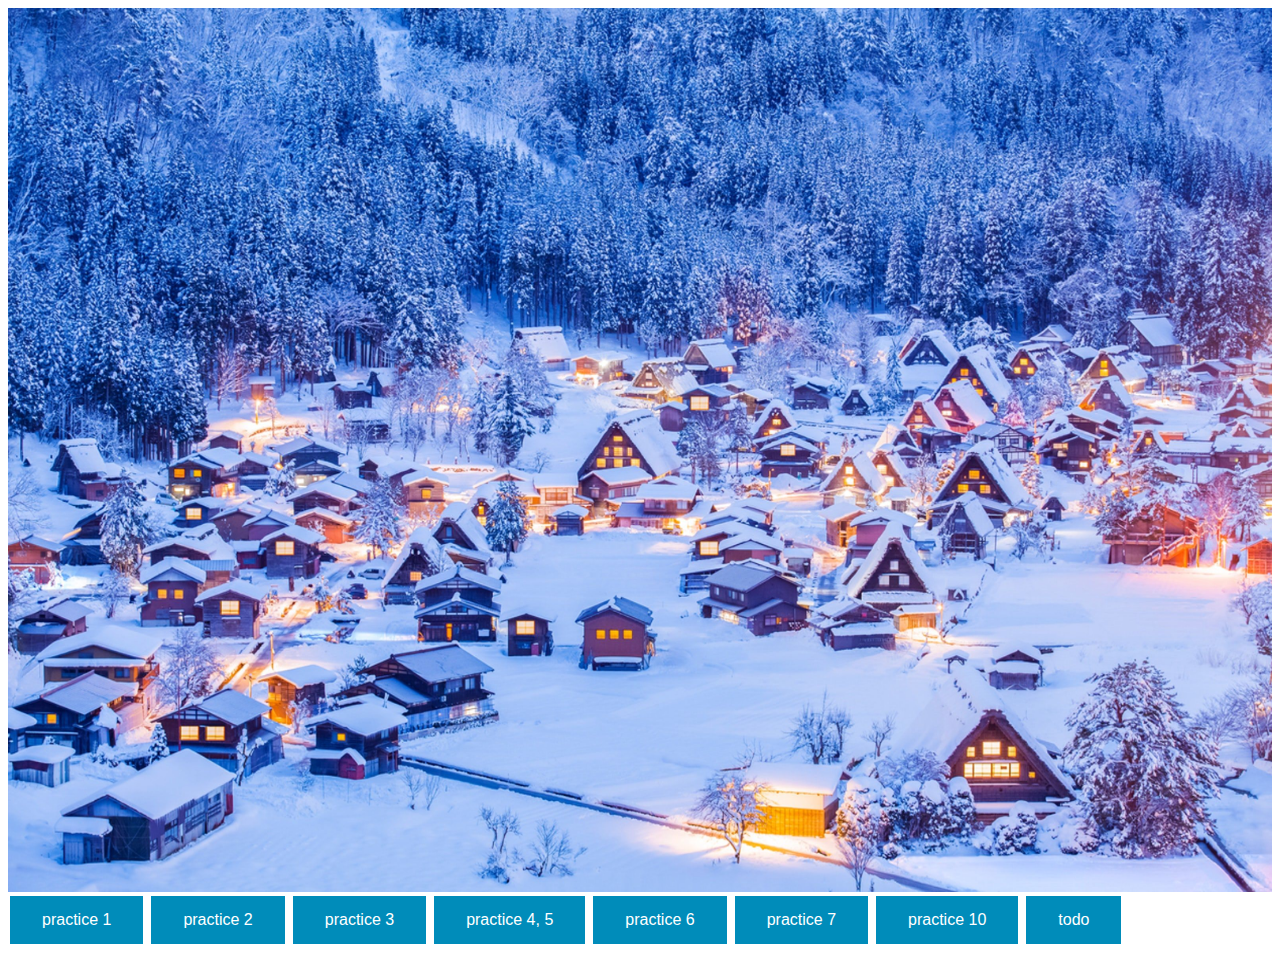
<file: index.html>
<html>
  <head>
     <img src="shirakawa.jpg" width="100%" height="100%">
    <style>
      .button {
        background-color: #008CBA; 
        border: none;
        color: white;
        padding: 15px 32px;
        text-align: center;
        text-decoration: none;
        display: inline-block;
        font-size: 16px;
        margin: 4px 2px;
        cursor: pointer;
    }
      .button:hover {background-color: DarkBlue};
    </style>
  </head>
      <body>
        <button class="button" onclick="location.href='practice_1/dogs.htm'">practice 1</button>
        <button class="button" onclick="location.href='practice_2/lists.html'">practice 2</button>
        <button class="button" onclick="location.href='practice_3/anchors.html'">practice 3</button>
        <button class="button" onclick="location.href='practice 4, 5/text.html'">practice 4, 5</button>
        <button class="button" onclick="location.href='practice_6/cats.html'">practice 6</button>
        <button class="button" onclick="location.href='practice_7/img.html'">practice 7</button>
        <button class="button" onclick="location.href='practice_10/baikal.html'">practice 10</button>
        <button class="button" onclick="location.href='todo/index.html'">todo</button>
      </body>
</html>
</file>
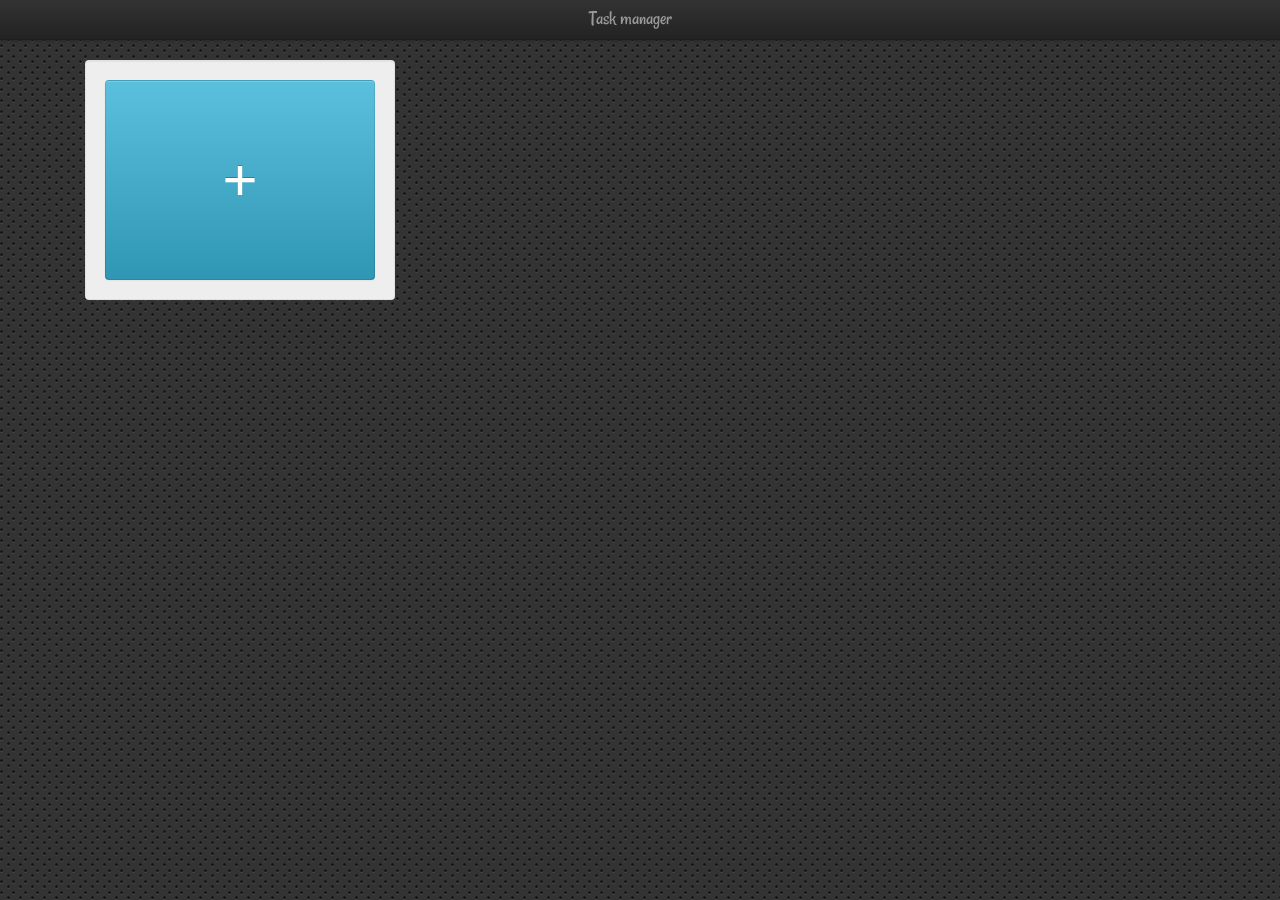
<file: todo/index.html>
<!DOCTYPE html>
<html lang="en">
	<head>
	<meta charset="utf-8">
	<title>Task manager</title>
	<meta name="viewport" content="width=device-width, initial-scale=1.0">
	<meta name="description" content="Task Manager">
	<meta name="author" content="Shibu Lijack">

	<link href="css/bootstrap.min.css" rel="stylesheet">
	<link href="css/bootstrap-responsive.min.css" rel="stylesheet">
	<link href="css/custom.css" rel="stylesheet">
	<link href='http://fonts.googleapis.com/css?family=Rancho' rel='stylesheet' type='text/css'>
	<!-- 
		Author : Shibu Lijack.A
		E-Mail : shibulijack@gmail.com
	-->
	
	</head>

	<body>

	<div class="navbar navbar-fixed-top">
		<div class="navbar-inner">
		<div class="container">
			<a class="btn btn-navbar" data-toggle="collapse" data-target=".nav-collapse">
			<span class="icon-bar"></span>
			<span class="icon-bar"></span>
			<span class="icon-bar"></span>
			</a>
			<a class="brand" href="index.html">Task manager</a>
			<div class="nav-collapse">
			
			</div><!--/.nav-collapse -->
		</div>
		</div>
	</div>

	<div class="container">
		
		<div class="row">
		<div class="span12">
		
		 <div id="listContainer" >
			 
		</div>
		<div class="span3 well">
		<button id="new_list_button" style="display:block;width: 100%; height: 200px; font-size: 60px;margin-left: auto; margin-right: auto;" type="button" class="btn btn-info" onclick="toggleDivs('new_list','new_list_button')">+</button>
		
		<form style="display:none" onsubmit="return addList()" id="new_list">
				<a class="close" style="line-height:40px" href="#" onclick="toggleDivs('new_list_button','new_list')">x</a>
				<h2 class="list_head">Create New List</h2>
				<input type="text" name="title" id="title" placeholder="List name"/>
				<br />
			 	<button type="submit" class="btn btn-info">Add List</button>
		</form>
		
		</div>
		</div>
		
		
	
	</div> <!-- /container -->


	<script src="js/task.js"></script>
	</body>
</html>
</file>
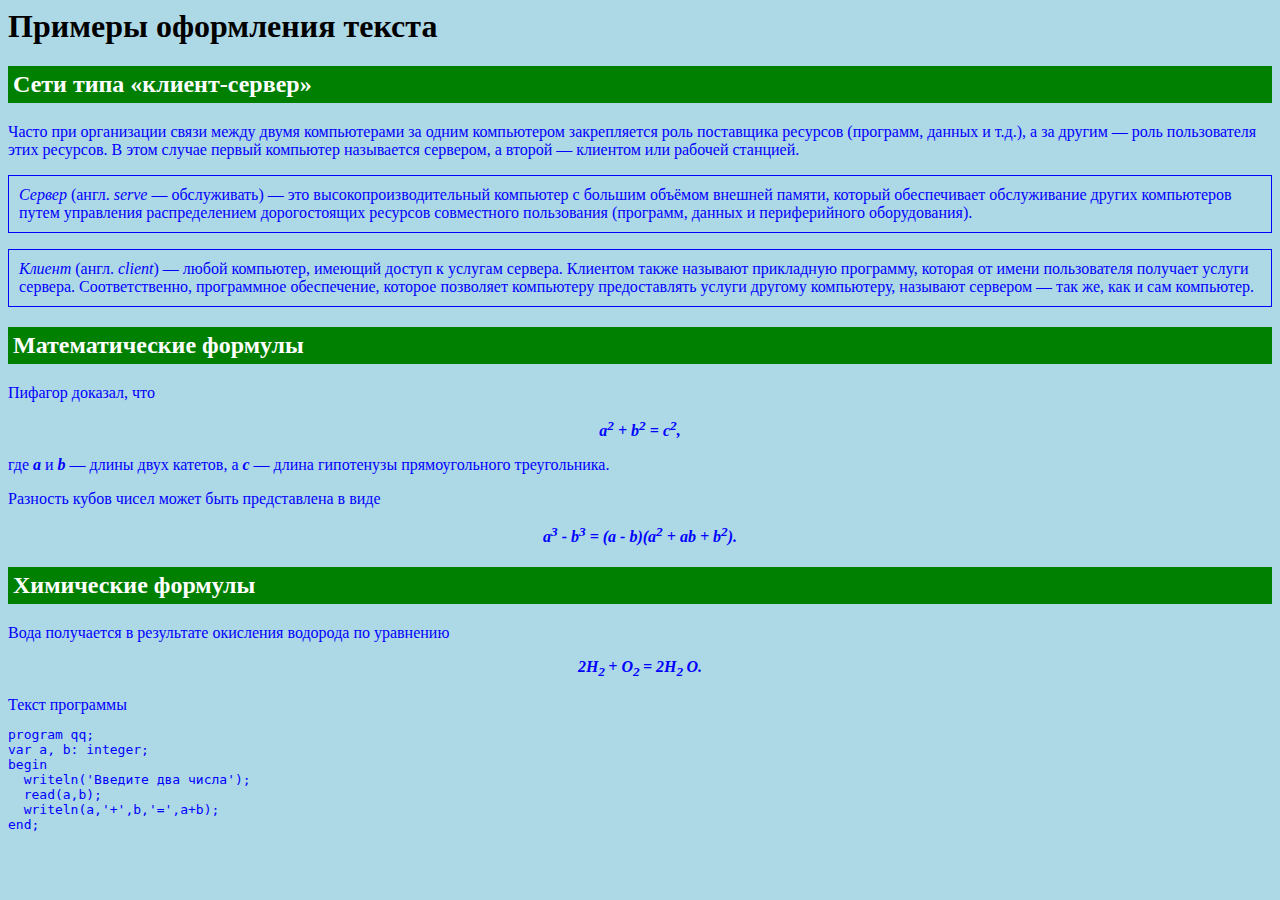
<file: practice 4, 5/text.html>
<HTML>
<head>
<link rel='stylesheet' href='text.css'>
<title>Примеры оформления текста: работа Бегишева Александра</title>
</head>
<BODY>

<h1>Примеры оформления текста</h1>

<h2>Сети типа &laquo;клиент-сервер&raquo;</h2>

<p>Часто при организации связи между двумя компьютерами за одним компьютером
закрепляется роль поставщика ресурсов (программ, данных и т.д.), а за другим&nbsp;&mdash; роль пользователя этих ресурсов. В этом случае первый компьютер называется
сервером, а второй&nbsp;&mdash; клиентом или рабочей станцией.</p>

<p class="definition"><dfn>Сервер</dfn> (англ. <em>serve</em>&nbsp;&mdash; обслуживать)&nbsp;&mdash; это высокопроизводительный компьютер с большим
объёмом внешней памяти, который обеспечивает обслуживание других компьютеров
путем управления распределением дорогостоящих ресурсов совместного
пользования (программ, данных и периферийного оборудования).</p>

<p class="definition"><dfn>Клиент</dfn> (англ. <em>client</em>)&nbsp;&mdash; любой компьютер, имеющий доступ к услугам сервера.
Клиентом также называют прикладную программу, которая от имени пользователя получает
услуги сервера. Соответственно, программное обеспечение, которое позволяет
компьютеру предоставлять услуги другому компьютеру, называют сервером&nbsp;&mdash; так же,
как и сам компьютер.</p>

<h2>Математические формулы</h2>

Пифагор доказал, что<p class="formula" align="center"> a<sup>2</sup> + b<sup>2</sup> = c<sup>2</sup>,</p> где <em class="formula">a</em> и <em class="formula">b</em>&nbsp;&mdash; длины двух катетов,
а <em class="formula">c</em>&nbsp;&mdash; длина гипотенузы прямоугольного треугольника.

<p>Разность кубов чисел может быть представлена в виде</p><p class="formula" align="center"> a<sup>3</sup> - b<sup>3</sup> = (a - b)(a<sup>2</sup> + ab + b<sup>2</sup>).</p>

<h2>Химические формулы</h2>

<p>Вода получается в результате окисления водорода по
уравнению</p>
<p class="formula" align ="center">2H<sub>2 </sub>+ O<sub>2 </sub> = 2H<sub>2 </sub>O.</p>

Текст программы

<code><pre>program qq;
var a, b: integer;
begin
  writeln('Введите два числа');
  read(a,b);
  writeln(a,'+',b,'=',a+b);
end;</pre></code>

</BODY>
</HTML>
</file>
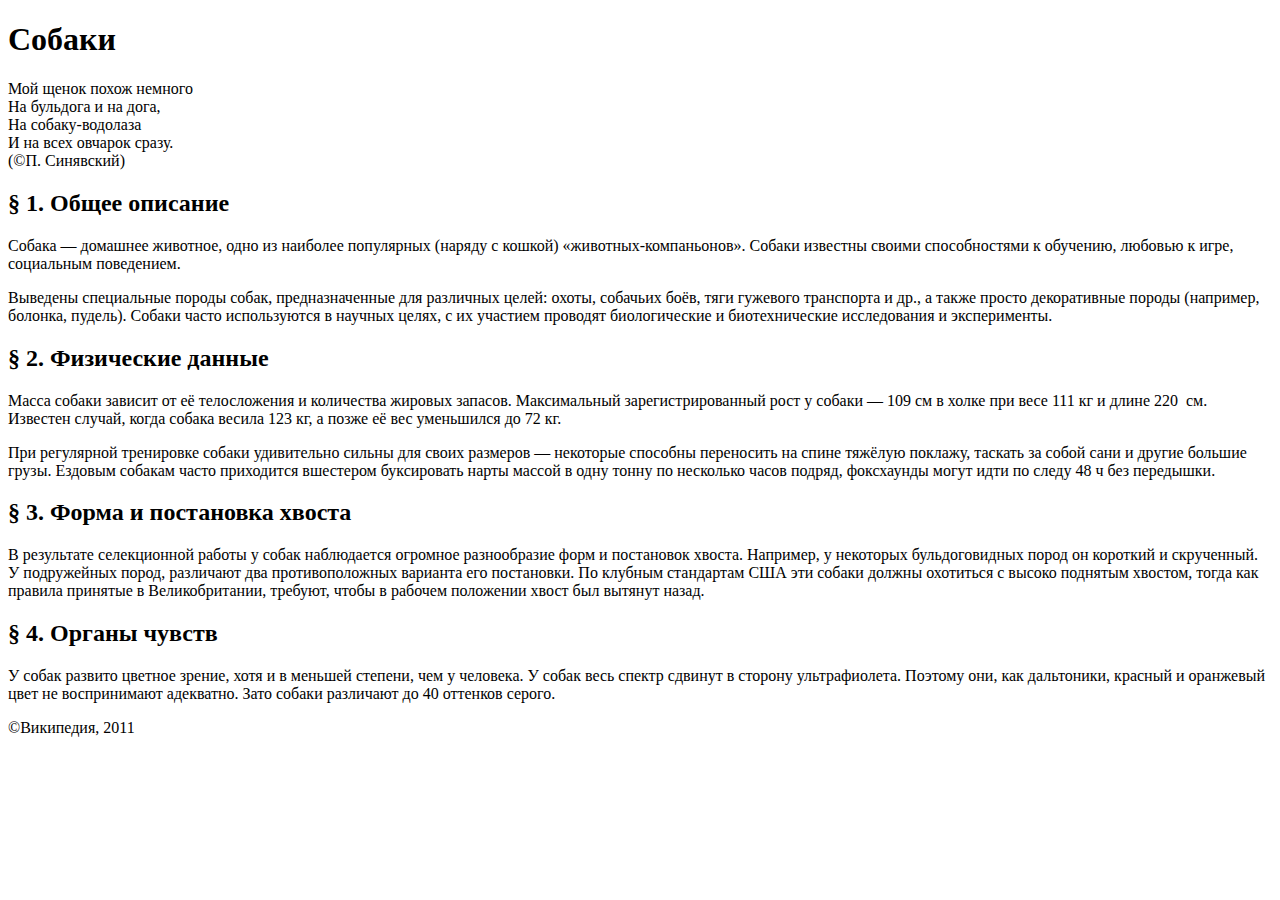
<file: practice_1/dogs.htm>
<!DOCTYPE html>
<html>
<head>
<title>Работа Александра Бегишева</title>
<h1>Собаки</h1>

<p>Мой щенок похож немного<br>
На бульдога и на дога,<br>
На собаку-водолаза<br>
И на всех овчарок сразу.<br>
(&copy;П. Синявский)</p>

<h2>&sect;&nbsp;1. Общее описание</h2>

<p>Собака&nbsp;&mdash; домашнее животное,
одно из наиболее популярных (наряду с кошкой) &laquo;животных-компаньонов&raquo;.
Собаки известны своими способностями к обучению, любовью к игре,
социальным поведением.</p>

<p>Выведены специальные породы собак,
предназначенные для различных целей: охоты, собачьих боёв,
тяги гужевого транспорта и др., а также просто декоративные
породы (например, болонка, пудель). Собаки часто используются
в научных целях, с их участием проводят биологические и
биотехнические исследования и эксперименты.</p>

<h2>&sect;&nbsp;2. Физические данные</h2>

<p>Масса собаки зависит от её телосложения и количества
жировых запасов. Максимальный зарегистрированный рост у
собаки&nbsp;&mdash; 109&nbsp;см в холке при весе 111&nbsp;кг и длине 220&nbsp;
см. Известен случай, когда собака весила 123&nbsp;кг, а
позже её вес уменьшился до 72&nbsp;кг.</p>

<p>При регулярной тренировке собаки удивительно сильны
для своих размеров&nbsp;&mdash; некоторые способны переносить
на спине тяжёлую поклажу, таскать за собой сани и
другие большие грузы. Ездовым собакам часто приходится
вшестером буксировать нарты массой в одну тонну по
несколько часов подряд, фоксхаунды могут идти по
следу 48 ч без передышки.</p>

<h2>&sect;&nbsp;3. Форма и постановка хвоста</h2>

<p>В результате селекционной работы у собак наблюдается
огромное разнообразие форм и постановок хвоста. Например,
у некоторых бульдоговидных пород он короткий и скрученный.
У подружейных пород, различают два противоположных
варианта его постановки. По клубным стандартам США эти собаки должны
охотиться с высоко поднятым хвостом, тогда как правила принятые
в Великобритании, требуют, чтобы в рабочем положении хвост был вытянут назад.</p>

<h2>&sect;&nbsp;4. Органы чувств</h2>

<p>У собак развито цветное зрение, хотя и в меньшей степени, чем у человека.
У собак весь спектр сдвинут в сторону ультрафиолета. Поэтому они, как дальтоники,
красный и оранжевый цвет не воспринимают адекватно.
Зато собаки различают до 40 оттенков серого.</p>

&copy;Википедия, 2011
</html>
</file>
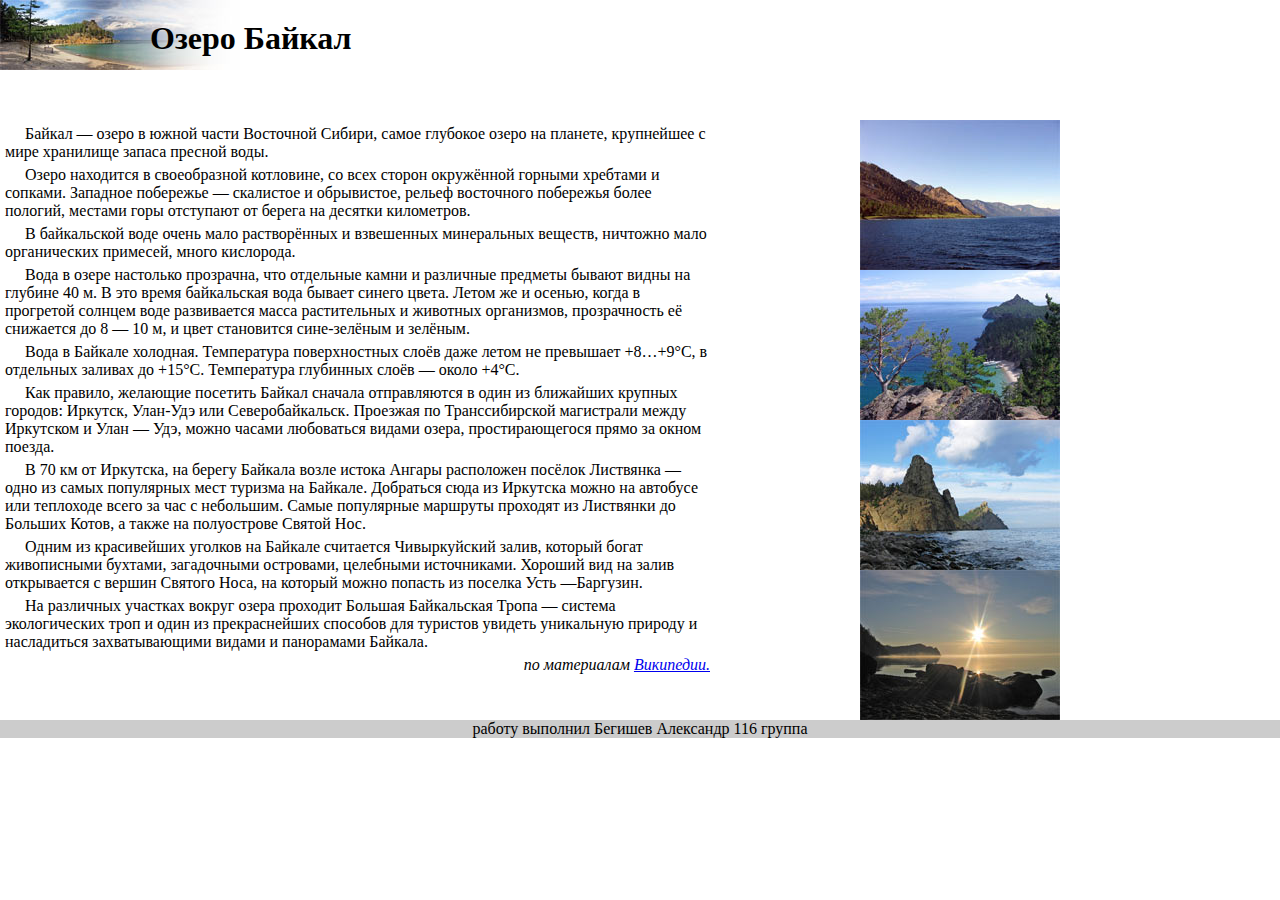
<file: practice_10/baikal.html>
<html>
<head>
<title>работа Бегишева Александра</title>
<link rel='stylesheet' href='baikal.css'
</head>

<div id="header"> <h1>Озеро Байкал</h1></div>

<body>


<!-- Блок с информерами погоды (левая колонка) -->
  <div id="pogoda">
<script type="text/javascript" src="http://pogoda.mail.ru/informer/weather.js?city=625&view=2&encoding=utf-8"></script>
<script type="text/javascript" src="http://pogoda.mail.ru/informer/weather.js?city=6153&view=2&encoding=utf-8"></script>
  </div>

<!-- Блок с фотографиями (правая колонка) -->
  <div id="photo">
	<img src="baikal1.jpg">
	<img src="baikal2.jpg">
	<img src="baikal3.jpg">
	<img src="baikal4.jpg">
  </div>

<!-- Блок с содержанием страницы-->
  <div id="content">

	<p>Байкал&nbsp;&mdash; озеро в южной части Восточной Сибири,
самое глубокое озеро на планете, крупнейшее с мире хранилище запаса пресной воды.</p>

<p>Озеро находится в своеобразной котловине, со всех сторон окружённой горными хребтами и
сопками. Западное побережье&nbsp;&mdash; скалистое и обрывистое, рельеф восточного
побережья более пологий, местами горы отступают от берега на десятки километров.</p>

<p>В байкальской воде очень мало растворённых и взвешенных минеральных веществ,
ничтожно мало органических примесей, много кислорода.</p>

<p>Вода в озере настолько прозрачна, что отдельные камни и различные предметы бывают
видны на глубине 40&nbsp;м. В это время байкальская вода бывает синего цвета.
Летом же и осенью, когда в прогретой солнцем воде развивается масса растительных
и животных организмов, прозрачность её снижается до 8&nbsp;&mdash; 10&nbsp;м, и цвет
становится сине-зелёным и зелёным.</p>

<p>Вода в Байкале холодная. Температура поверхностных слоёв даже летом не
превышает +8…+9°C, в отдельных заливах до  +15°C. Температура
глубинных слоёв&nbsp;&mdash; около +4°C.</p>

<p>Как правило, желающие посетить Байкал сначала отправляются в один из ближайших крупных
городов: Иркутск, Улан-Удэ или Северобайкальск. Проезжая по Транссибирской магистрали между Иркутском и Улан&nbsp;&mdash; Удэ,
можно часами любоваться видами озера, простирающегося прямо за окном поезда.</p>

<p>В 70&nbsp;км от Иркутска, на берегу Байкала возле истока Ангары расположен посёлок
Листвянка&nbsp;&mdash; одно из самых популярных мест туризма на Байкале.
Добраться сюда из Иркутска можно на автобусе или теплоходе всего
за час с небольшим. Самые популярные маршруты проходят из Листвянки
до Больших Котов, а также на полуострове Святой Нос.</p>

<p>Одним из красивейших уголков на Байкале считается Чивыркуйский залив, который богат
живописными бухтами, загадочными островами, целебными источниками. Хороший вид
на залив открывается с вершин Святого Носа, на который можно попасть из
поселка Усть&nbsp;&mdash;Баргузин.</p>

<p>На различных участках вокруг озера проходит Большая Байкальская Тропа&nbsp;&mdash; система
экологических троп и один из прекраснейших способов для туристов увидеть уникальную
природу и насладиться захватывающими видами и панорамами Байкала.</p>
<div id="end"><p><em>по материалам <a href="https://ru.wikipedia.org/wiki/Байкал">Википедии.</a></em></p></div>
  </div>

<!-- Подвал - самый нижний блок  -->
  <div id="footer">
	работу выполнил Бегишев Александр 116 группа		
  </div>

</body>
</html>
</file>
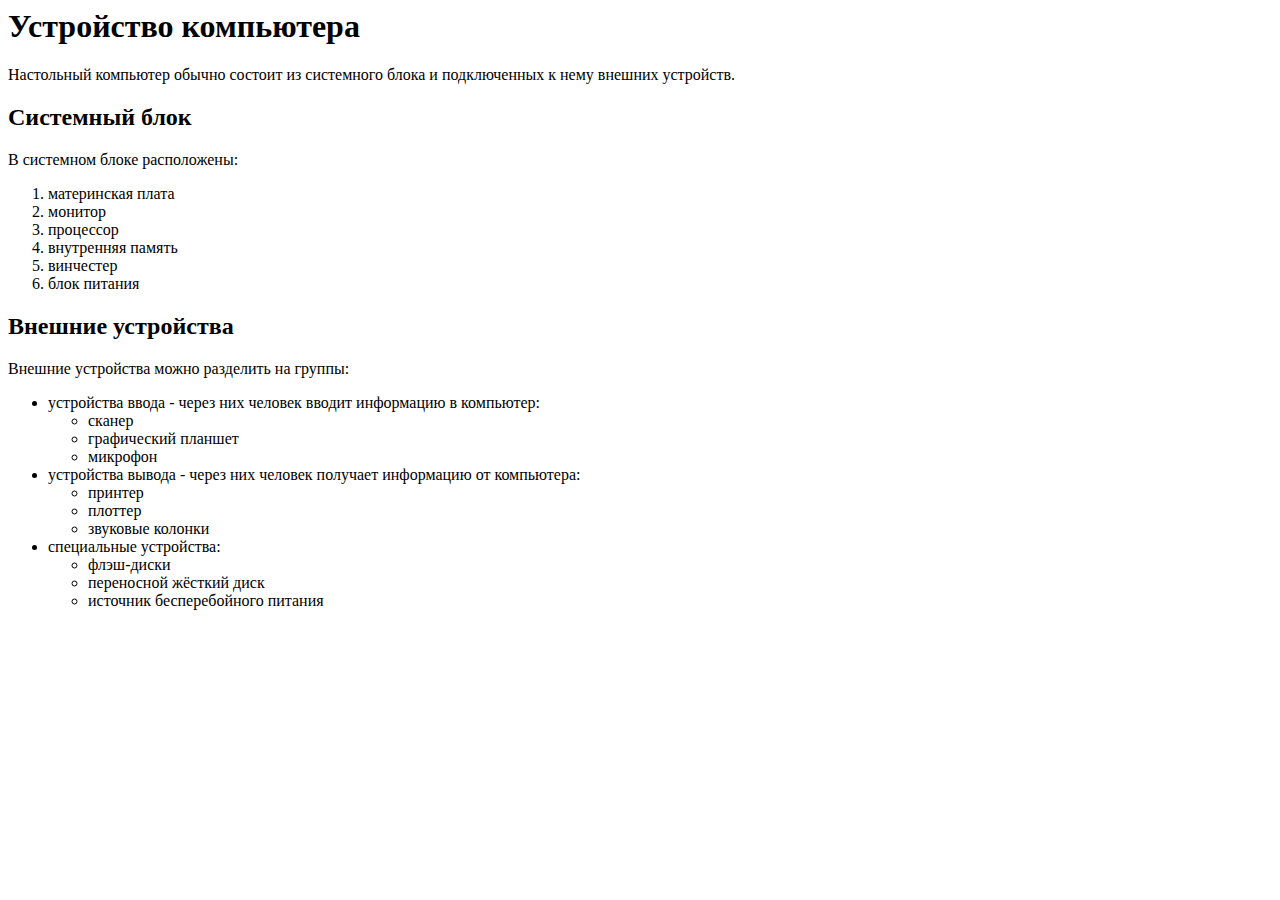
<file: practice_2/lists.html>
<HTML> 
    <BODY>
    <h1>Устройство компьютера</h1>
    Настольный компьютер обычно состоит из системного блока и подключенных
    к нему внешних устройств.
    <h2>Системный блок</h2>
    В системном блоке расположены:
    <ol><li>материнская плата</li>
    <li>монитор</li>
    <li>процессор</li>
    <li>внутренняя память</li>
    <li>винчестер</li>
    <li>блок питания</li></ol>
    <h2>Внешние устройства</h2>
    Внешние устройства можно разделить на группы:
    <ul><li>устройства ввода - через них
    человек вводит информацию в компьютер:
    <ul><li>сканер</li>
    <li>графический планшет</li>
    <li>микрофон</li></ul></li>
    <li>устройства вывода - через них
    человек получает информацию от компьютера:
    <ul><li>принтер</li>
    <li>плоттер</li>
    <li>звуковые колонки</ul></li>
    
    <li>специальные устройства:
    <ul><li>флэш-диски</li>
    <li>переносной жёсткий диск</li>
    <li>источник бесперебойного питания</li></ul></li>
</ul>
    <BODY>
    </HTML>
</file>
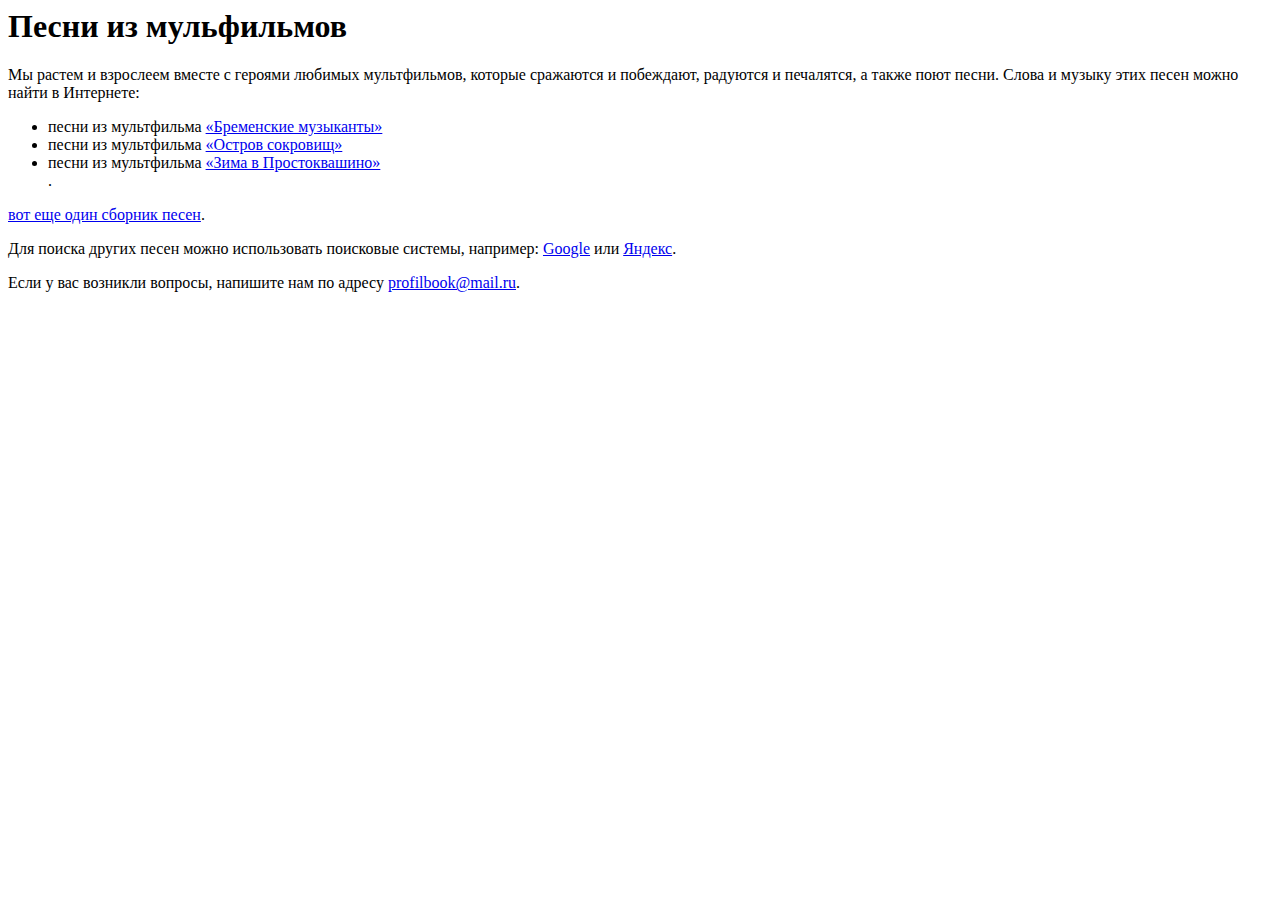
<file: practice_3/anchors.html>
<HTML>
<title>песни из мультифильмов: работа Александра Бегишева</title>
<BODY>
<h1>Песни из мульфильмов</h1>
Мы растем и взрослеем вместе с героями любимых мультфильмов, которые
сражаются и побеждают, радуются и печалятся, а также поют песни.
Слова и музыку этих песен можно найти в Интернете:
<ul>
<li>песни из мультфильма <a href="https://deti-online.com/pesni/iz-multfilmov/bremenskie-muzykanty/">&laquo;Бременские музыканты&raquo;</a></li>
<li>песни из мультфильма <a href="https://deti-online.com/pesni/iz-multfilmov/ostrov-sokrovisch/">&laquo;Остров сокровищ&raquo;</a></li>
<li>песни из мультфильма <a href="https://deti-online.com/pesni/novogodnie/kaby-ne-bylo-zimy/">&laquo;Зима в Простоквашино&raquo;</a></li>.
</ul>
<a href="http://kpolyakov.spb.ru/download/multsong.zip">вот еще один сборник песен</a>.
<p>
Для поиска других песен можно использовать
поисковые системы, например: <a href="https://www.google.ru/search?q=песни+из+мультфильмов&newwindow=1&source=hp&ei=MCKsY_2NNI6ErgSlyo-ADQ&iflsig=AJiK0e8AAAAAY6wwQCy2y4o-qaoxV02bQOzyc7fYzG2v&gs_ssp=eJzj4tVP1zc0TCupyCsrTDI2YPTSuLD_wtaLjRf2XtihcGHHhe0KF_ZcbL6w-2LPxaaLLUABIOvCngv7LmwCADwRIWQ&oq=песни+из&gs_lcp=[base64]&sclient=gws-wiz">Google</a> или <a href="https://yandex.ru/search/?text=песни+из+мультфильмов&clid=2270455&win=508&lr=11150">Яндекс</a>.
</p>
<p>
Если у вас возникли вопросы, напишите нам по адресу
<a href="mailto:profilbook@mail.ru">profilbook@mail.ru</a>.
</p>
</BODY>
</HTML>
</file>
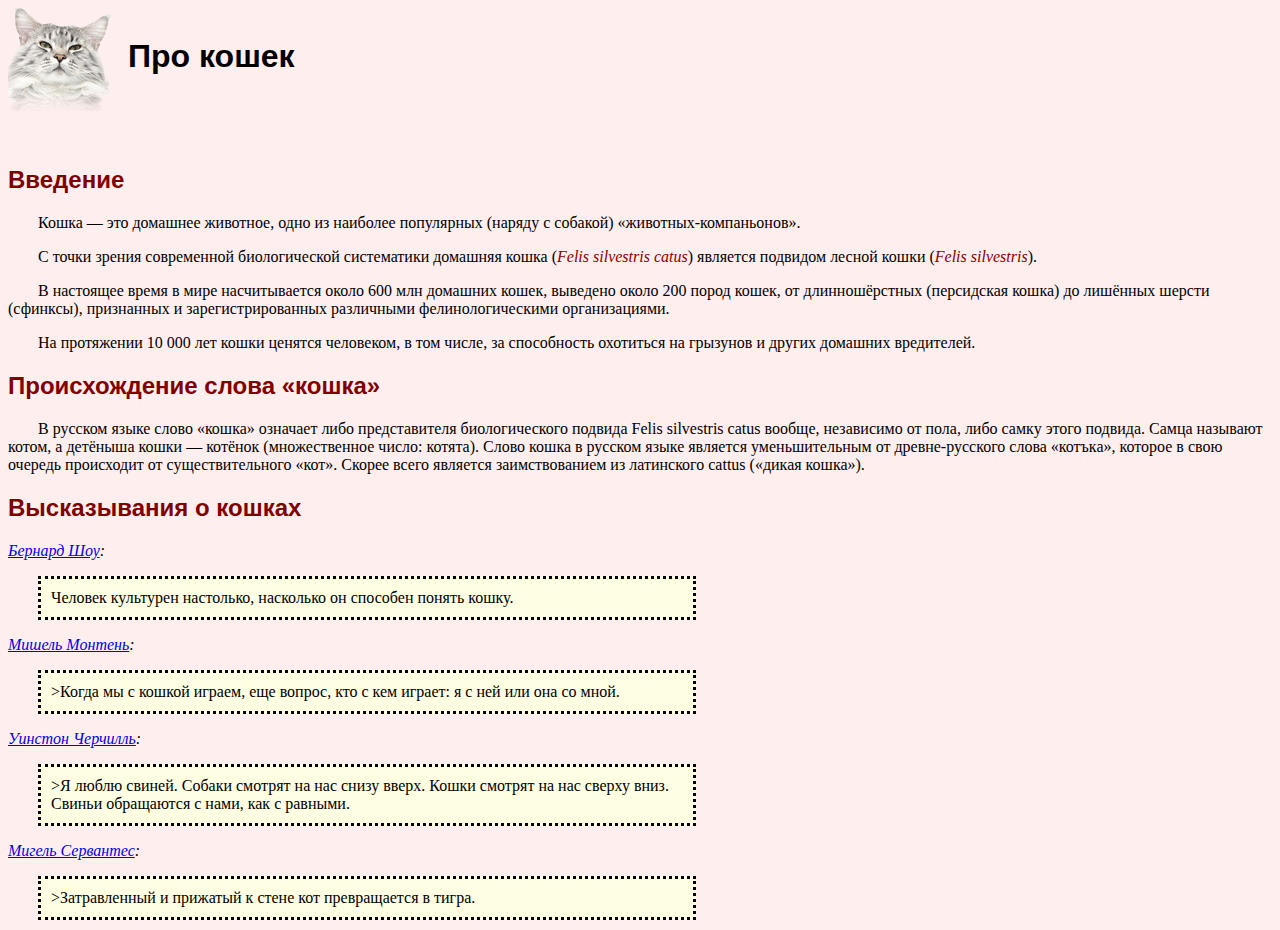
<file: practice_6/cats.html>
<html>
<head>
<link rel='stylesheet' href='cats.css'>
<title>Про кошек</title>
</head>
<body>
<h1>Про кошек</h1>
<h2>Введение</h2>
<p>
Кошка&nbsp;&#151; это домашнее животное, одно из наиболее
популярных (наряду с собакой) «животных-компаньонов».
</p>
<p>
С точки зрения современной биологической систематики домашняя кошка
(<span class="latin">Felis silvestris catus</span>) является подвидом лесной кошки (<span class="latin">Felis silvestris</span>).
</p>
<p>
В настоящее время в мире насчитывается около 600 млн домашних кошек, выведено
около 200 пород кошек, от длинношёрстных (персидская кошка) до лишённых шерсти
(сфинксы), признанных и зарегистрированных различными фелинологическими организациями.
</p>
<p>
На протяжении 10 000 лет кошки ценятся человеком, в том числе, за способность
охотиться на грызунов и других домашних вредителей.
</p>
<h2>Происхождение слова &laquo;кошка&raquo;</h2>
<p>
В русском языке слово &laquo;кошка&raquo; означает либо представителя
биологического подвида Felis silvestris catus вообще, независимо от пола,
либо самку этого подвида. Самца называют котом, а детёныша кошки&nbsp;&#151; котёнок
(множественное число: котята). Слово кошка в русском языке является уменьшительным от древне-русского
слова «котъка», которое в свою очередь происходит от существительного «кот».
Скорее всего является заимствованием из латинского cattus («дикая кошка»).
</p>
<h2>Высказывания о кошках</h2>
<p class="author"><a href="https://ru.wikipedia.org/wiki/Шоу,_Джордж_Бернард">Бернард Шоу</a>:</p>
<p class="quote">Человек культурен настолько, насколько он способен понять кошку.</p>
<p class="author"><a href="https://ru.wikipedia.org/wiki/Монтень,_Мишель_де">Мишель Монтень</a>:</p>
<p class="quote">>Когда мы с кошкой играем, еще вопрос, кто с кем играет: я с ней или она со мной.</p>
<p class="author"><a href="https://ru.wikipedia.org/wiki/Черчилль,_Уинстон">Уинстон Черчилль</a>:</p>
<p class="quote">>Я люблю свиней. Собаки смотрят на нас снизу вверх. Кошки смотрят на нас сверху вниз. Свиньи обращаются с нами, как с равными.</p>
<p class="author"><a href="https://ru.wikipedia.org/wiki/Сервантес,_Мигель_де">Мигель Сервантес</a>:</p>
<p class="quote">>Затравленный и прижатый к стене кот превращается в тигра.</p>

</body>
</html>
</file>
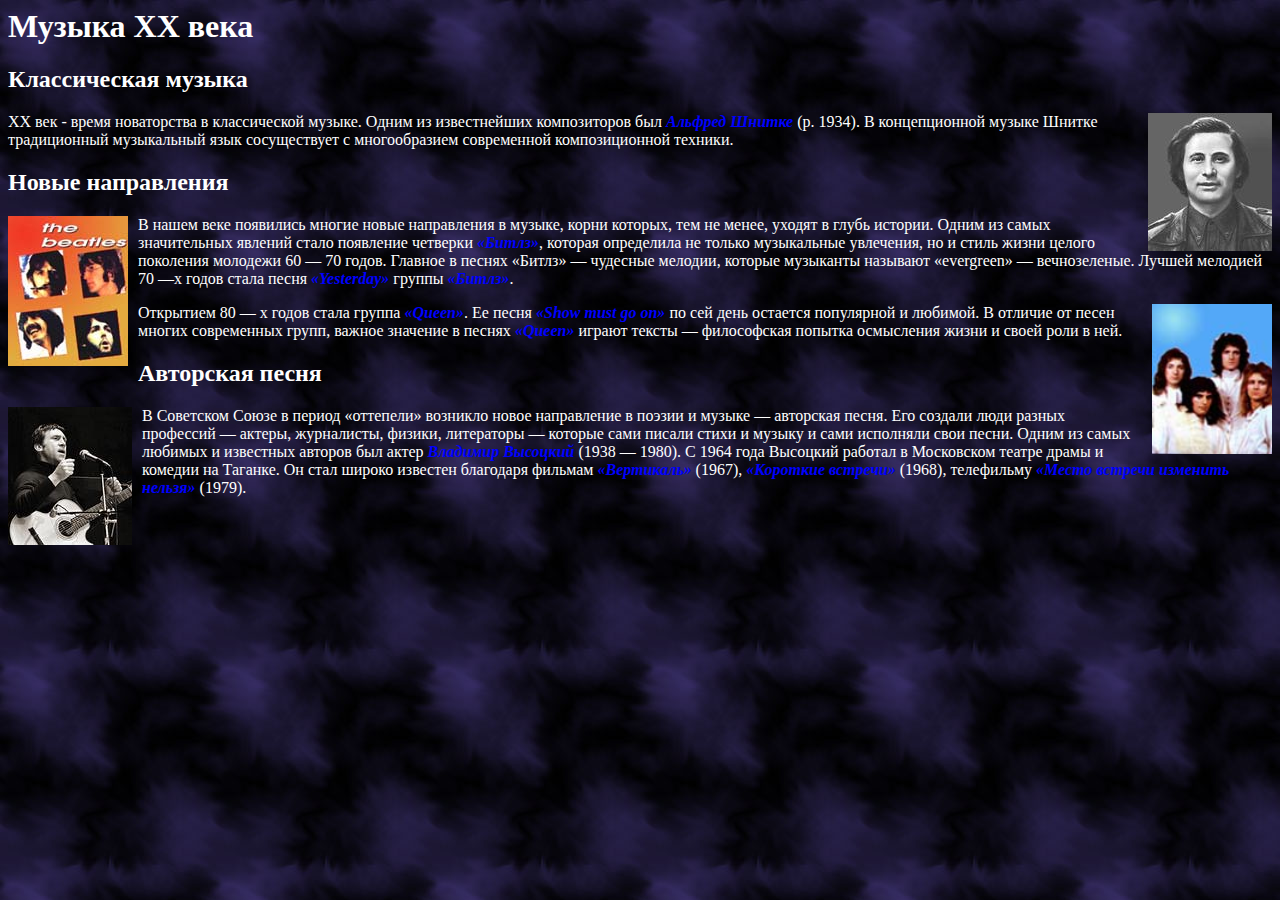
<file: practice_7/img.html>
<HTML>
<head>
<link rel='stylesheet' href='img.css'>
<title>Веб-страница с рисунками: работа Бегишева Александра</title>
</head>
<BODY>
<h1>Музыка XX века</h1>

<h2>Классическая музыка</h2>
<img class="img_right" src='shnitke.jpg'>
<p>XX век - время новаторства в классической музыке. Одним из
известнейших композиторов был <span class="name">Альфред Шнитке</span>
(р. 1934). В концепционной музыке
Шнитке традиционный музыкальный язык
сосуществует с многообразием современной
композиционной техники.</p>

<h2>Новые направления</h2>
<img class="img_left" src='beatles.jpg'>
<p>В нашем веке появились многие новые направления в музыке,
корни которых, тем не менее, уходят в глубь истории. Одним
из самых значительных явлений стало появление четверки <span class="name">&laquo;Битлз&raquo;</span>,
которая определила не только музыкальные увлечения, но и
стиль  жизни целого поколения молодежи 60&nbsp;&mdash; 70 годов. Главное
в песнях &laquo;Битлз&raquo;&nbsp;&mdash; чудесные мелодии, которые музыканты
называют &laquo;evergreen&raquo;&nbsp;&mdash; вечнозеленые. Лучшей мелодией 70&nbsp;&mdash;х
годов стала песня <span class="name">&laquo;Yesterday&raquo;</span> группы <span class="name">&laquo;Битлз&raquo;</span>.</p>
<img class="img_right" src='queen.jpg' width='120' height='150'>
<p>Открытием 80&nbsp;&mdash; х годов стала группа <span class="name">&laquo;Queen&raquo;</span>. Ее песня
<span class="name">&laquo;Show must go on&raquo;</span> по сей день остается популярной и
любимой. В отличие от песен многих современных групп,
важное значение в песнях <span class="name">&laquo;Queen&raquo;</span> играют тексты&nbsp;&mdash; философская
попытка осмысления жизни и своей роли в ней.</p>

<h2>Авторская песня</h2>
<img class="img_left" src='vysot.jpg'>
<p>В Советском Союзе в период &laquo;оттепели&raquo; возникло новое направление в
поэзии и музыке&nbsp;&mdash; авторская песня. Его создали люди разных
профессий&nbsp;&mdash; актеры, журналисты, физики, литераторы&nbsp;&mdash; которые
сами писали стихи и музыку и сами исполняли свои песни. Одним из
самых любимых и известных авторов был актер <span class="name">Владимир Высоцкий</span> (1938&nbsp;&mdash; 1980).
С 1964 года Высоцкий работал в
Московском театре драмы и комедии на Таганке.
Он стал широко известен благодаря фильмам
<span class="name">&laquo;Вертикаль&raquo;</span> (1967), <span class="name">&laquo;Короткие встречи&raquo;</span> (1968),
телефильму <span class="name">&laquo;Место встречи изменить нельзя&raquo;</span>
(1979).</p>

</BODY>
</HTML>
</file>
<file: todo/css/custom.css>
body {
		padding-top: 60px; 
		background: #555 url('../img/carbon_fibre.png') repeat;	
		}
		
		.list_head {
			margin: -20px -20px 20px -20px;
			padding: 5px;
			background: #ddd;
			border-top-left-radius: 5px;
			border-top-right-radius: 5px;
			font-size: 20px;
			line-height: 30px;
			font-family: 'Rancho', cursive;
			text-align: center;
		}
		
		.list > .close {
			line-height: 0;
		}
		
		.card_item {
			margin-bottom: 10px;
			border-bottom: 1px #ddd dotted;
		}
		
		.card_box {
			position : relative;
  width    : auto;
  height   : 200px;
  overflow-y: auto;
  overflow-x : hidden;
  margin: -20px -20px -19px -20px;
  padding: 20px;
		}
		
		.well {
			background-color: #eee;
		}
		
		.navbar .brand {
			float: none;
			font-family: 'Rancho', cursive;
			text-align: center;
		}
		
/* MAC like Scroll bar */

::-webkit-scrollbar {
    width: 8px;
    height: 8px;
}
 

::-webkit-scrollbar-track {
   background: rgba(0,0,0,0.25);
    -webkit-border-radius: 10px;
    border-radius: 10px;
    -webkit-box-shadow: inset 0 0 6px rgba(0,0,0,0.3);
    }

::-webkit-scrollbar-thumb {
    -webkit-border-radius: 10px;
    border-radius: 10px;   
     
    background: #f5f5f6 url('../img/trans.png') repeat;
    background: rgba(0,0,0,0.5);
    
}
::-webkit-scrollbar-thumb:hover {
    background: #444 url('../img/trans.png') repeat;
    background: rgba(0,0,0,0.75);
}
::-webkit-scrollbar-thumb:window-inactive {
  background: rgba(0,0,0,0.4); 
}
</file>
<file: practice 4, 5/text.css>
body {
	background-color: lightblue;
	color: blue;
}

h1 {
	color: black;
}

h2 {
	background: green;
	color: white;
	padding: 5px;
}

.formula {
	text-align: center;
	font-weight: bold;
	font-style: italic;
}

.definition {
	border-style: solid;
	border-width: 1px;
	padding: 10px;
	border-color: blue;
}
</file>
<file: practice_10/baikal.css>
* {
	margin: 0px;
	padding: 0px;
}

#header {
	height: 100px;
	background-image: url('header.jpg');
	background-repeat: no-repeat;
	background-attachment: fixed;
	padding-left: 150px;
	
	padding-top: 20px;
}

p {
		margin: 5px;
		text-indent: 20px;
		margin-right: 110px;
}

#end {
		text-align: right;
}

#pogoda {
		width: 150px;
		padding-left: 10px;
		float: left;
}

#photo {
	width: 220 px;
	padding-left: 150px;
	padding-right: 220px;	
	float: right;
	vertical-align: top;
	flex-direction: column;
	display: flex;
	
}

#footer {
	background-color: #cccccc;
	margin-top: 5px;
	margin-bottom: 10px;
	text-align: center;
	clear: both;
}
</file>
<file: practice_6/cats.css>
body {
	background-color: #FFEEEE;
	font-family: Georgia;
}

h1, h2 {
	font-family: Arial;
}

h1{
	background-image: url('cat.png');
	background-repeat: no-repeat;
	background-attachment: fixed;
	padding-left: 120px;
	padding-bottom: 70px;
	padding-top: 30px;
}

h2{
	color:#800000;
}

.latin {
	font-style: italic;
	color: darkred;
}

p {
	text-indent: 30px;
}

.author {
	font-style: italic;
	text-indent: 0;
}

.quote {
	background-color: #FEFEE2;
	text-indent: 0;
	width: 50%;
	margin-top: 0px;
	margin-left: 30px;
	margin-right: 30px;
	margin-bottom: 10px;
	border-style: dotted;
	border-color: black;
	padding: 10px;
}

a:hover {
    color: red; 
   }
</file>
<file: practice_7/img.css>
body {
	background-image: url('back.jpg');
	color: white;
}

.name {
	font-style: italic;
	font-weight: bold;
	color: blue;
}

.img_right {
	float: right;
}

.img_left {
	float: left;
	padding-right: 10px;
}
</file>
